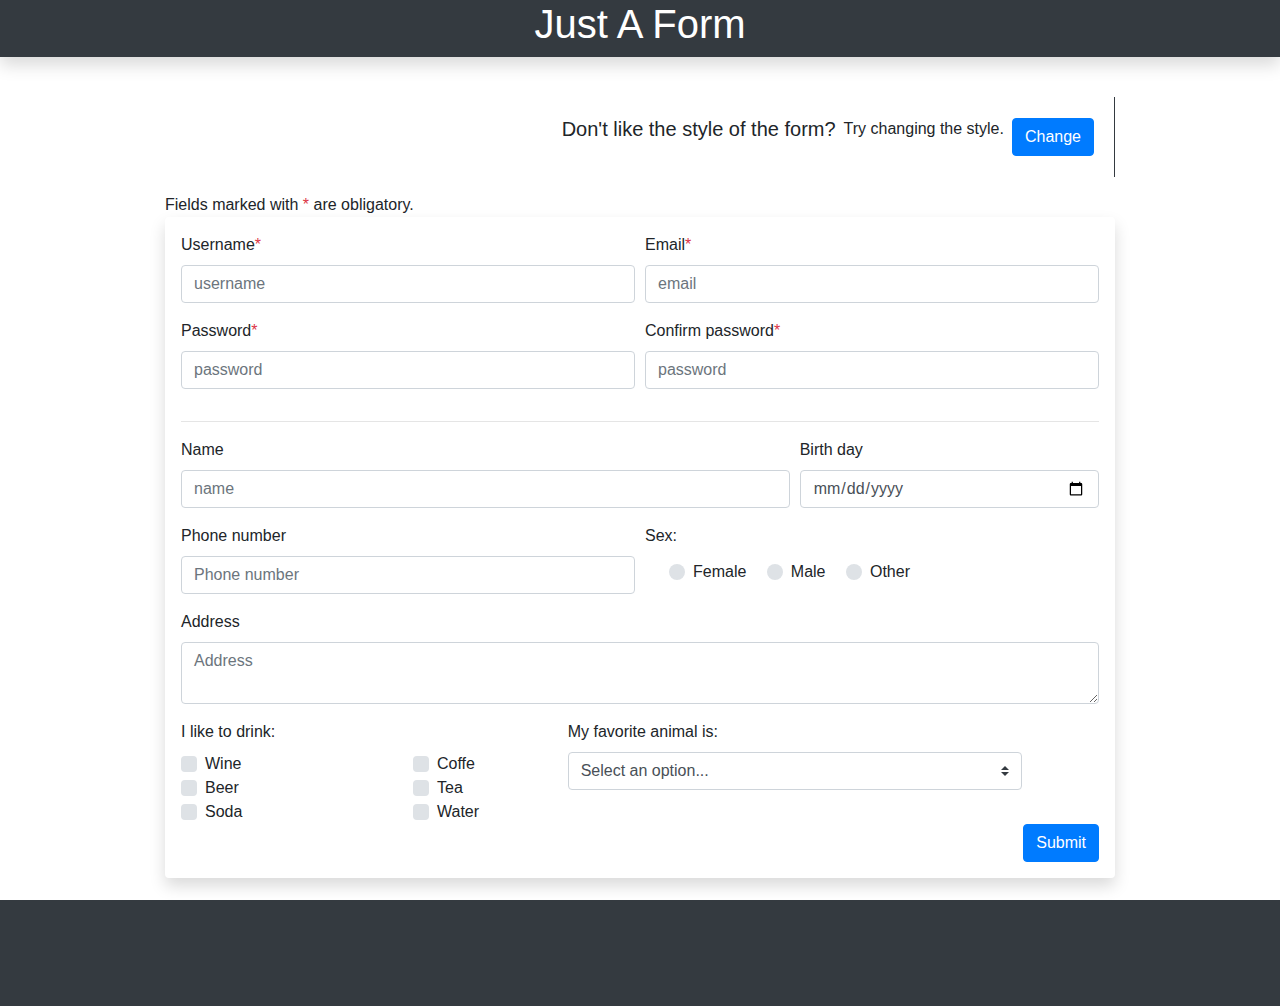
<file: index.html>
<!DOCTYPE html>
<html class="bg-dark">
<head>
	<title>Just a Form</title>
	<link rel="stylesheet" type="text/css" href="bootstrap/css/bootstrap.min.css">
	<link rel="stylesheet" type="text/css" href="CSS/animate.css">
	<link rel="stylesheet" type="text/css" href="CSS/fancy.css">
	<meta charset="utf-8">
	<meta name="viewport" content="width=device-width, initial-scale=1">
</head>
<body class="bg">
<div id="cont">
<div id="titleContainer" class="container-fluid border-bottom border-dark bg-dark shadow">
	<h1 class="text-center text-white">Just A Form</h1>
</div><br>

<div id="cardContainerUgly" class="container  pt-3 pb-3" >
	<div class="row justify-content-center ">
	<div class="card col-10 border-0 pr-0">
	  <div class="card-body d-flex justify-content-end border-right border-dark">
	    <h5 class="card-title">Don't like the style of the form?</h5>
	    <p class="card-text ml-2">Try changing the style. </p>
	    <div class="d-flex align-items-center">
	    <button id="changeBtn" class="btn btn-primary ml-2">Change</button>
	  	</div>
	  </div>
	</div>
	</div>
</div>

<div id="cardContainerFancy" class="container  pt-3 pb-3  text-white" hidden>
	<div class="row justify-content-center ">
	<div class="card col-10 border-0 pl-0 bg-transparent">
	  <div class="card-body d-flex justify-content-start border-left border-white">
	    <h5 class="card-title">The other style is better?</h5>
	    <p class="card-text ml-2">Try changing again. </p>
	    <div class="d-flex align-items-center">
	    <button id="resetChangeBtn" class="btn btn-primary ml-2 fancyBtn">Change</button>
	  	</div>
	  </div>
	</div>
	</div>
</div>

<div id="formContainer" class="container collapse show">
	<div class="row justify-content-center">
		<div id="instructionText" class="col-10 pl-0 font-weight-light">Fields marked with <span class="text-danger">*</span> are obligatory.</div>
	</div>
<div class="row justify-content-center">
	<div id="formSection" class="col-10 shadow p-3 mb-5 bg-white rounded">
	<form autocomplete="off" novalidate>
		<div class="form-row">
			<div class="form-group col-md-6 custom-control">
				<label for="inputUsername">Username<span class="text-danger">*</span></label>
				<input type="text" id="inputUsername" class="form-control" placeholder="username" required>
				<small id="HelpUsername" class="collapse form-text text-muted" >Your username must be at least 4 characters long, can contain letters or numbers, and must not contain spaces, special characters, or emoji.</small>
				<div class="invalid-feedback">Please provide a valid username.</div>
			</div>
			<div class="form-group col-md-6">
				<label for="inputEmail">Email<span class="text-danger">*</span></label>
				<input type="email" id="inputEmail" class="form-control" placeholder="email" required>
				<div class="invalid-feedback">Please provide a valid Email.</div>
			</div>					
		</div>
		<div class="form-row">
			<div class="form-group col-md-6">
				<label for="inputPass">Password<span class="text-danger">*</span></label>
				<input type="password" id="inputPass" class="form-control" placeholder="password" required>
				<small id="HelpPass" class="collapse form-text text-muted" >Your password must be at least <span id="passLength">8 characters long</span>, contain at least <span id="passCapital">a capital letter</span> and <span id="passNum">a number</span>, and <span id="passChars">must not contain spaces, special characters, or emoji</span>.</small>
				<div class="invalid-feedback">Please provide a valid password.</div>
			</div>
			<div class="form-group col-md-6">
				<label for="inputConfirmPass">Confirm password<span class="text-danger">*</span></label>
				<input type="password" id="inputConfirmPass" class="form-control" placeholder="password" required>
				<div class="invalid-feedback">Please confirm the password. <span id="invalidConfPass"></span></div>
			</div>					
		</div>
		<hr>
		<div class="form-row">
			<div class="form-group col-md-8">
				<label for="inputName">Name</label>
				<input type="text" id="inputName" class="form-control" placeholder="name">
				<div class="invalid-feedback">Invalid name.</div>
			</div>
			<div class="form-group col-md-4 col-sm-6">
				<label for="inputBDay">Birth day</label>
				<input type="date" id="inputBDay" class="form-control" min="1910-01-01" max="2025-01-01">
				<div class="invalid-feedback">Must be at least 6 yers old to use this form</div>
			</div>					
		</div>
		<div class="form-row">
			<div class="form-group col-md-6">
				<label for="inputPhone">Phone number</label><br>
				<input type="text" id="inputPhone" class="form-control" placeholder="Phone number" maxlength="10" minlength="7">
				<small id="HelpPhone" class="collapse form-text text-muted" >7 numbers for local phone, 10 numbers for celphones</small>
				<div class="invalid-feedback">Invalid phone number.</div>
			</div>		
			<div class="form-group col-md-6">
				<label >Sex: </label>
				<div class="pt-1 pl-4 mt-0">
				<div class="custom-control custom-radio custom-control-inline ">
				  	<input type="radio" id="radFemale" name="SexOptions" class="custom-control-input">
				  	<label class="custom-control-label" for="radFemale">Female</label>
				</div>
				<div class="custom-control custom-radio custom-control-inline ">
				  	<input type="radio" id="radMale" name="SexOptions" class="custom-control-input">
				  	<label class="custom-control-label" for="radMale">Male</label>
				</div>
				<div class="custom-control custom-radio custom-control-inline ">
				  	<input type="radio" id="radOther" name="SexOptions" class="custom-control-input">
				  	<label class="custom-control-label" for="radOther">Other</label>
				</div>
				</div>
			</div>		
		</div>
		<div class="form-row">
			<div class="form-group col-md-12">
				<label for="inputAddress">Address</label><br>
				<textarea rows="2"  id="inputAddress" class="form-control" placeholder="Address"></textarea>
			</div>			
		</div>
		<div class="form-row" >	
			<div class="col-md-3 col-sm-6">
				<label>I like to drink:</label>
				<div class="custom-control custom-checkbox">
					<input type="checkbox" name="drinks" class="custom-control-input" id="cbWine" value="wine">
					<label class="custom-control-label" for="cbWine">Wine</label>
				</div>
				<div class="custom-control custom-checkbox">
					<input type="checkbox" name="drinks" class="custom-control-input" id="cbBeer" value="beer">
					<label class="custom-control-label" for="cbBeer">Beer</label>
				</div>
				<div class="custom-control custom-checkbox">
					<input type="checkbox" name="drinks" class="custom-control-input" id="cbSoda" value="soda">
					<label class="custom-control-label" for="cbSoda">Soda</label>
				</div>
			</div>	
			<div class="col-md-2 col-sm-6  mt-sm-3 pt-sm-3">	
				<div class="custom-control custom-checkbox">
					<input type="checkbox" name="drinks" class="custom-control-input" id="cbCoffe" value="coffe">
					<label class="custom-control-label" for="cbCoffe">Coffe</label>
				</div>
				<div class="custom-control custom-checkbox">
					<input type="checkbox" name="drinks" class="custom-control-input" id="cbTea" value="tea">
					<label class="custom-control-label" for="cbTea">Tea</label>
				</div>
				<div class="custom-control custom-checkbox">
					<input type="checkbox" name="drinks" class="custom-control-input" id="cbWater" value="water">
					<label class="custom-control-label" for="cbWater">Water</label>
				</div>
			</div>	
			<div class="form-group col-md-6">
				<label>My favorite animal is:</label>
				<select id="selectAnimal" class="custom-select">
					<option value="animals" selected>Select an option...</option>
					<option value="cats">Cat</option>
					<option value="dogs">Dog</option>
					<option value="cats and dogs">Both</option>
					<option value="other animals that are not cats nor dogs">None of the above</option>
				</select>
			</div>		
		</div>
		<div class="d-flex justify-content-end">
			<button id="subBtn" type="button" class="btn btn-primary">Submit</button>
		</div>
	</form>
	</div>
</div>
</div>

<div id="outputContainer" class="container collapse">
	<hr>
	<div class="d-flex flex-row">
	<div id="output" class="col-10">
		<h3><p>Your name is <span id="sName" class="font-weight-bold"></span> and you want to use <span id="sUsername" class="font-weight-bold"></span> as your username. You are <span id="sSex" class="font-weight-bold"></span> that was born in <span id="sBDay" class="font-weight-bold"></span>. If anyone wants to contact you they can send you an email at <span id="sMail" class="font-weight-bold"></span> or call you at the number <span id="sPhone" class="font-weight-bold"></span>, even better they can visit you at <span id="sAddress" class="font-weight-bold"></span>. They need to know that you <span id="sDrink" class="font-weight-bold"></span> and you like <span id="sAnimal" class="font-weight-bold"></span>.</p></h3>
	</div>
	<div class=" col-xs-2 d-flex align-items-start">
		<button id="editBtn" type="button" class="btn btn-primary">Edit</button>
	</div>
	</div>
</div>

<div id="footerContainer" class="container-fluid border-top border-dark p-1 bg-dark">
	<div class="row">
		<div class="col"><small class="text-muted text-white  d-flex justify-content-start">Powered by Bootstrap and JS</small></div>
		<div class="col"><p class="font-weight-bold text-muted d-flex d-flex justify-content-end">Javier Mijangos &copy 2018</p></div>
	</div>
</div>
<div class="container mt-5 p-3 "></div>
</div>
</body>

<script src="https://code.jquery.com/jquery-3.3.1.slim.min.js" integrity="sha384-q8i/X+965DzO0rT7abK41JStQIAqVgRVzpbzo5smXKp4YfRvH+8abtTE1Pi6jizo" crossorigin="anonymous"></script>
<script src="https://cdnjs.cloudflare.com/ajax/libs/popper.js/1.14.3/umd/popper.min.js" integrity="sha384-ZMP7rVo3mIykV+2+9J3UJ46jBk0WLaUAdn689aCwoqbBJiSnjAK/l8WvCWPIPm49" crossorigin="anonymous"></script>
<script type="text/javascript" src="bootstrap/js/bootstrap.min.js"></script>
<script type="text/javascript" src="JS/controller.js"></script>
<script type="text/javascript" src="JS/textGenerator.js"></script>
<script type="text/javascript" src="JS/change.js"></script>

</html>
</file>
<file: CSS/fancy.css>
html, body
{
    width: 100%;
    height: 100%;
    margin: 0px;
    padding: 0px;
    overflow-x: hidden;

    /*min-height: 100%;*/
}

#cont{
	min-height:100%;
   	position:relative;
}

.fancyFont {
	font-family: "Times New Roman", Times, serif;
}

.bg {
    background-image: url("../img/mountain.jpg");
    height: 100%; 
    width: auto;
    background-attachment: fixed;
    background-position: center;
    background-repeat: no-repeat;
    background-size: cover;
}

.fancyInput {
	background-color: transparent;
	color:white;
	border-style: none;
	border-radius: 0;
	border-bottom: 1px solid white;
}

.fancyInput:focus, .form-control.is-invalid.fancyInput:focus, .form-control.is-valid.fancyInput:focus {
	background-color: transparent;
	color:white;
	box-shadow: none;
}

.fancyInput::placeholder/*, .fancyInput:-ms-input-placeholder, .fancyInput::-ms-input-placeholder*/{
	color:white;
	opacity:.7;
}

textarea.fancyInput {
	border-left: 1px solid white;
	border-bottom: 0px;
}

label.fancyInput{
	border-bottom: 0px;
}

label.fancyInput::before{
	background-color: transparent;
	border:1px solid white;
}

.custom-control-input:checked~.custom-control-label.fancyInput::before{
	background-color: transparent;
}

option.fancyInput{
	/*background-color: lightblue;*/
	color: gray;
}

button.fancyBtn{
	background-color: transparent;
	border-style: none;
	border-radius: 0;
	border: 1px solid white;
}

.fancyHr{
	background-color:rgba(255,255,255,0.3);
/*	margin: 0 auto;
    border: 0;
    height: 1px;
	background: #fff;
	background-image: linear-gradient(to right, #333, #fff, #333);*/

}

.fancyOutput{

	background-color: transparent;
	color:white;
	border-style: none;
	border-radius: 0;
	border-left: : 1px solid white;
}

#footerContainer{
	position: absolute;
	/*position: fixed;*/
  	bottom: 0;    
	left: 0;
    right: 0;  
    /*top: 95%;*/
  	width: 100%;

/*    position: absolute;
    left: 0;
    bottom: 0;
    height: 100px;
    width: 100%;
    overflow:hidden;*/
}

/*#footerContainer {
  position: absolute;
  bottom: 0;
  width: 100%;

/*    height: 50px;
  margin-top: -50px;*/

   /*background:#6cf;
}*/

.ghostSapce{
	border-color: transparent;
}
</file>
